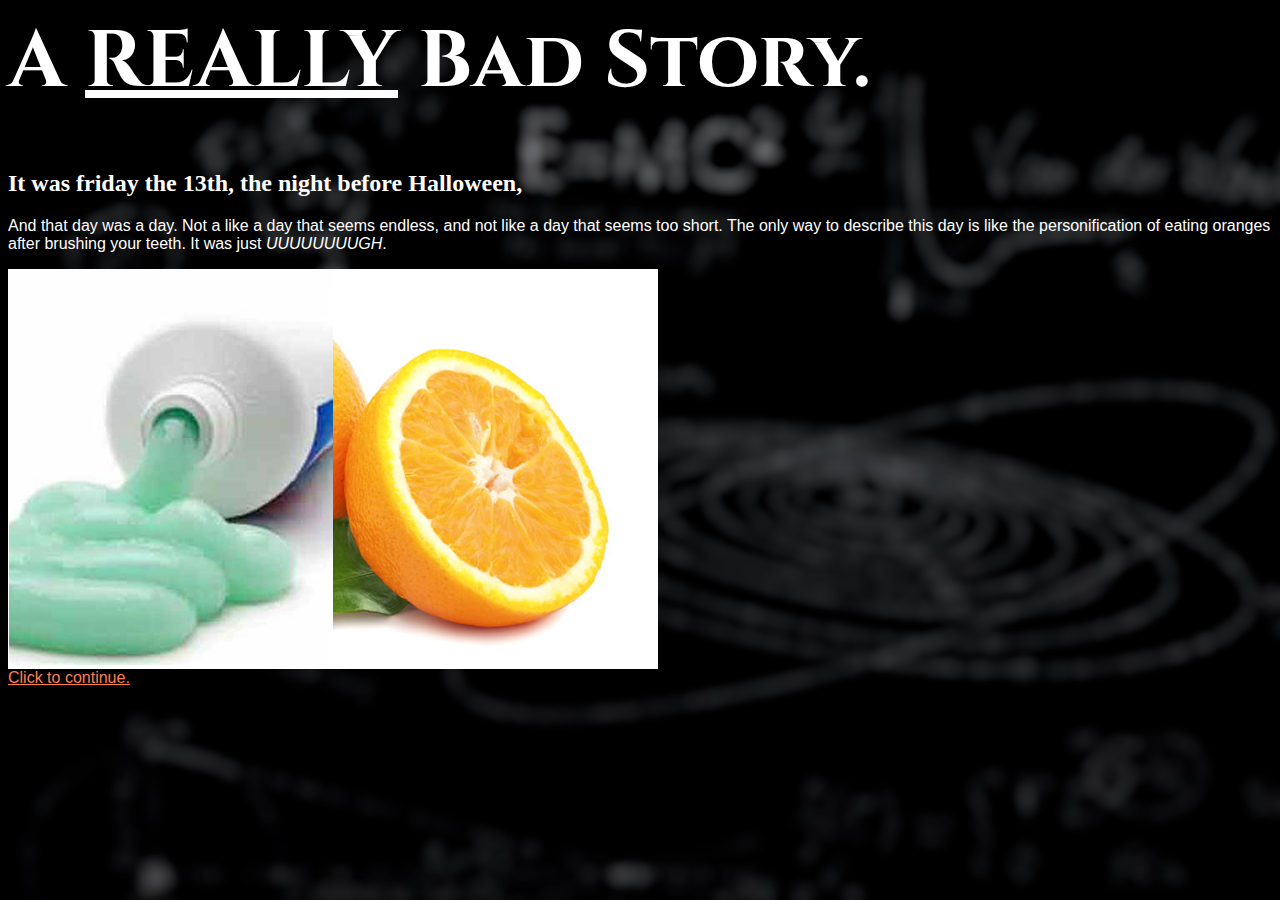
<file: index.html>
<html>
    <head>
        <link rel="stylesheet" href="stylesheet.css">
    </head>

    <body>
        <H1>A <u>REALLY</u> Bad Story.</H1>
        <H2>It was friday the 13th, the night before Halloween,</H2>
    
        <p> And that day was a day. Not a like a day that seems endless, and not like a day that seems too short. 
            The only way to describe this day is like the personification of eating oranges after brushing your teeth.
        It was just <i>UUUUUUUUGH</i>.</p>
        <img src="toothpasteandoranges.jpg">
        <br>
        <a href="secondpage.html">Click to continue.</a> 
    </body>

</html>
</file>
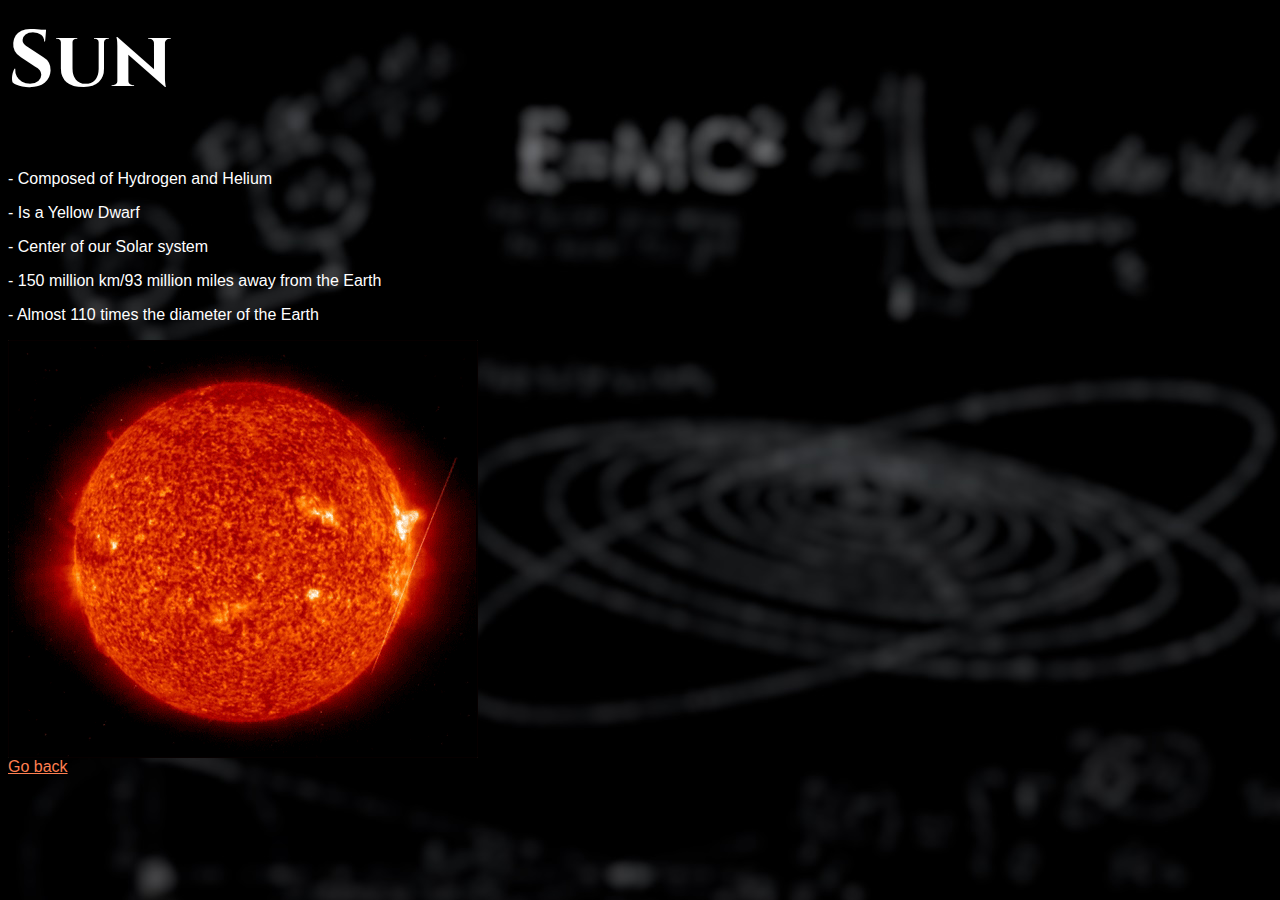
<file: secondpage.html>
<html>

    <head>
        <link rel="stylesheet" href="stylesheet.css">
    </head>
    <body>
        <H1> Sun</H1>
        <p> - Composed of Hydrogen and Helium </p>
        <p>- Is a Yellow Dwarf</p>
        <p>- Center of our Solar system</p>
        <p>- 150 million km/93 million miles away from the Earth</p>
        <p>- Almost 110 times the diameter of the Earth</p>
        <img src="images/sun.gif">
        <br>
    <a href="index.html"> Go back</a>
    </body>
</html>
</file>
<file: stylesheet.css>
@import url('https://fonts.googleapis.com/css?family=Cinzel&display=swap');

p {
    font-family: Arial, Helvetica, sans-serif;
    color: white;
}

h1 {
    font-family: 'Cinzel', serif;
    font-size: 80px;
    color: white;
}

h2 {
    font-family: Cambria, Cochin, Georgia, Times, 'Times New Roman', serif;
    color: white;
}

body {

    font-family: Verdana, Geneva, Tahoma, sans-serif;
    background-image: url("images/science-chalkboard-2.jpg");
}

#type1 {
    font-family: 'Segoe UI', Tahoma, Geneva, Verdana, sans-serif;
    font-size: 20px;
}

a {
    color: coral;
}
</file>
